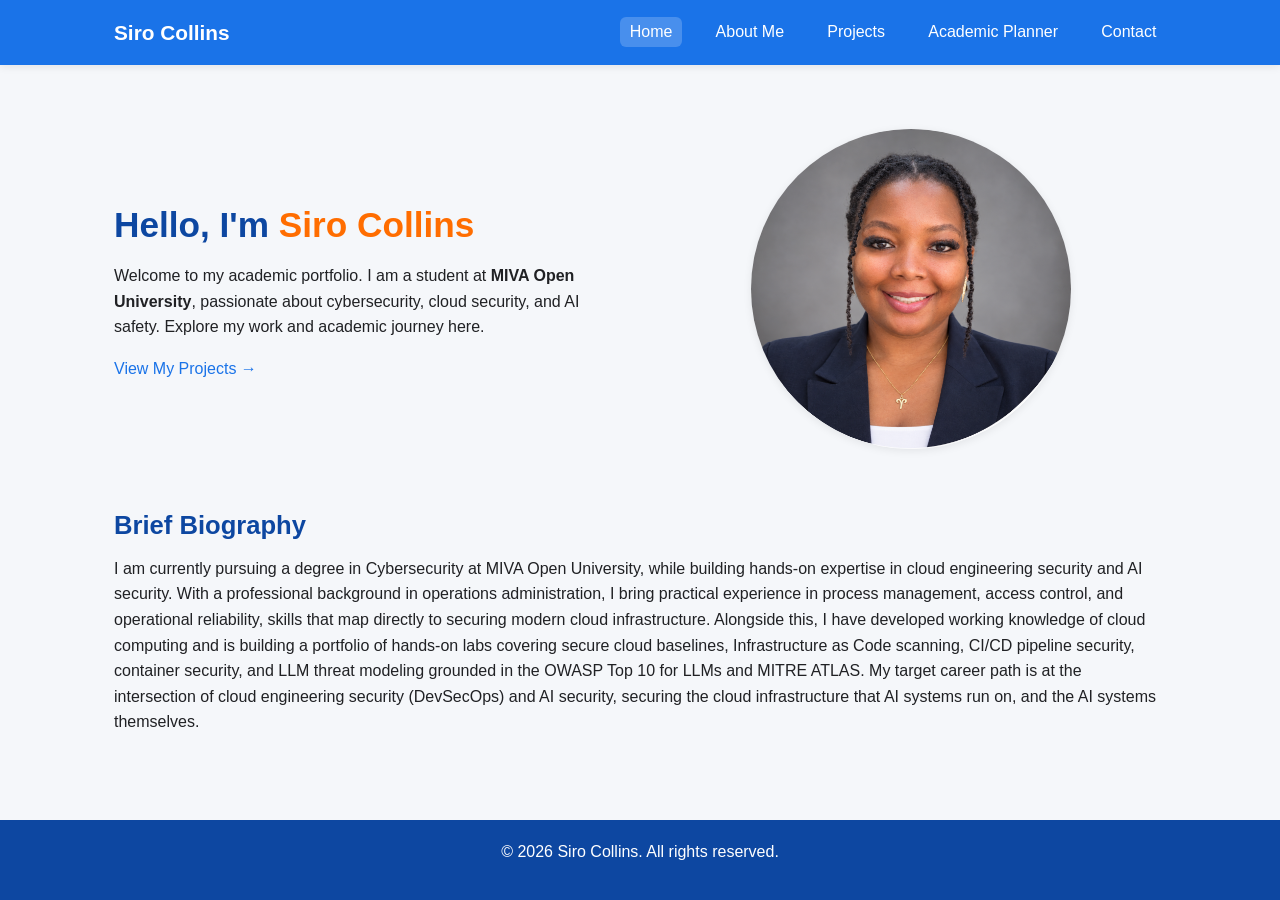
<file: index.html>
<!DOCTYPE html>
<html lang="en">
<head>
    <meta charset="UTF-8">
    <meta name="viewport" content="width=device-width, initial-scale=1.0">
    <title>Home | Siro Collins — Student Portfolio</title>
    <link rel="stylesheet" href="css/style.css">
</head>
<body>

    <!-- ===== Navigation ===== -->
    <header>
        <nav class="navbar">
            <div class="logo">Siro Collins</div>
            <ul class="nav-links">
                <li><a href="index.html" class="active">Home</a></li>
                <li><a href="about.html">About Me</a></li>
                <li><a href="projects.html">Projects</a></li>
                <li><a href="planner.html">Academic Planner</a></li>
                <li><a href="contact.html">Contact</a></li>
            </ul>
        </nav>
    </header>

    <!-- ===== Main Content ===== -->
    <main>

        <!-- Hero section: name + photo + welcome -->
        <section class="hero">
            <div class="hero-text">
                <h1>Hello, I'm <span>Siro Collins</span></h1>
                <p>
                    Welcome to my academic portfolio. I am a student at
                    <strong>MIVA Open University</strong>, passionate about cybersecurity, cloud security, and AI safety. Explore my work and academic journey here.
                </p>
                <a href="projects.html" class="btn">View My Projects →</a>
            </div>

            <div class="hero-photo">
                <!-- Replace with your own photo in /images/ -->
                <img src="images/profile.png" alt="Photograph of Siro Collins">
            </div>
        </section>

        <!-- Brief biography -->
        <section>
            <h2>Brief Biography</h2>
            <p>
                I am currently pursuing a degree in Cybersecurity at MIVA Open University, while building hands-on expertise in cloud engineering security and AI security.
With a professional background in operations administration, I bring practical experience in process management, access control, and operational reliability, skills that map directly to securing modern cloud infrastructure. Alongside this, I have developed working knowledge of cloud computing and is building a portfolio of hands-on labs covering secure cloud baselines, Infrastructure as Code scanning, CI/CD pipeline security, container security, and LLM threat modeling grounded in the OWASP Top 10 for LLMs and MITRE ATLAS.

My target career path is at the intersection of cloud engineering security (DevSecOps) and AI security, securing the cloud infrastructure that AI systems run on, and the AI systems themselves.

            </p>
        </section>

    </main>

    <!-- ===== Footer ===== -->
    <footer>
        <p>&copy; 2026 Siro Collins. All rights reserved.</p>
    </footer>

</body>
</html>
</file>
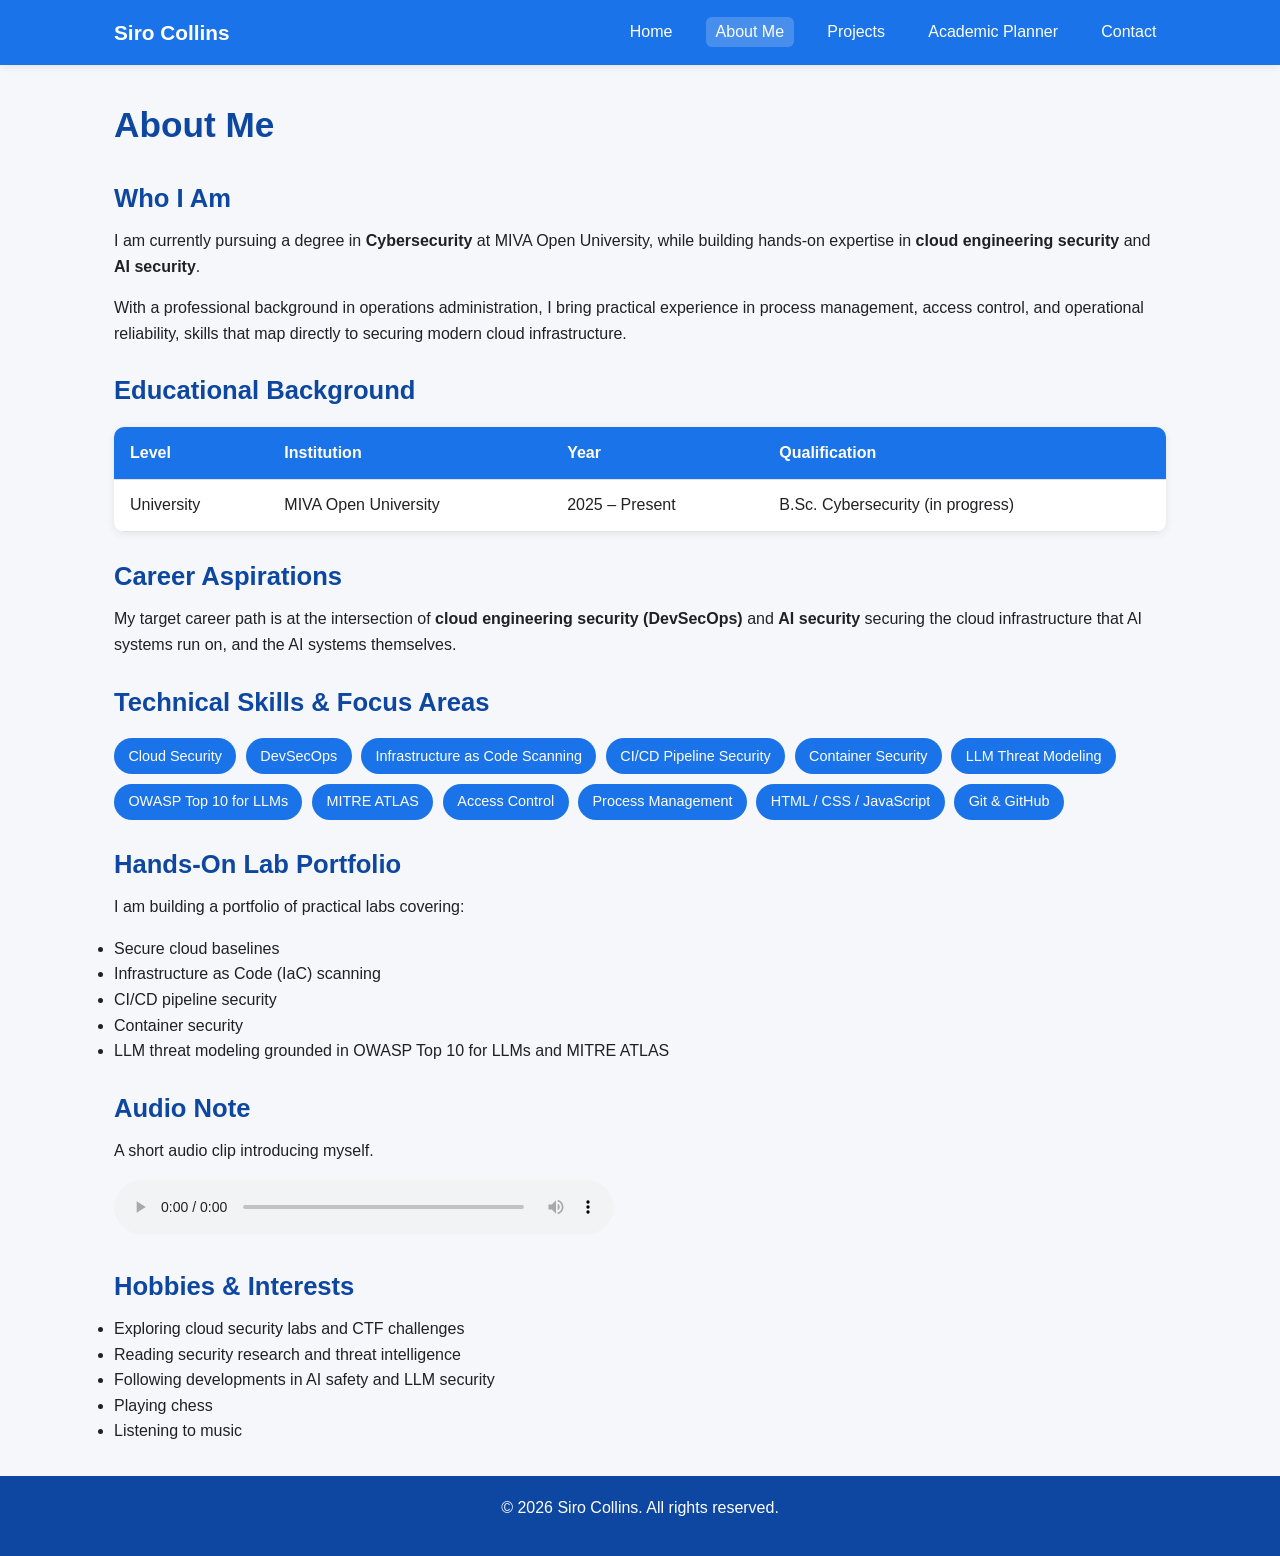
<file: about.html>
<!DOCTYPE html>
<html lang="en">
<head>
    <meta charset="UTF-8">
    <meta name="viewport" content="width=device-width, initial-scale=1.0">
    <title>About Me | Siro Collins</title>
    <link rel="stylesheet" href="css/style.css">
</head>
<body>

    <header>
        <nav class="navbar">
            <div class="logo">Siro Collins</div>
            <ul class="nav-links">
                <li><a href="index.html">Home</a></li>
                <li><a href="about.html" class="active">About Me</a></li>
                <li><a href="projects.html">Projects</a></li>
                <li><a href="planner.html">Academic Planner</a></li>
                <li><a href="contact.html">Contact</a></li>
            </ul>
        </nav>
    </header>

    <main>

        <h1>About Me</h1>

        <!-- Introduction -->
        <section>
            <h2>Who I Am</h2>
            <p>
                I am currently pursuing a degree in <strong>Cybersecurity</strong>
                at MIVA Open University, while building hands-on expertise in
                <strong>cloud engineering security</strong> and
                <strong>AI security</strong>.
            </p>
            <p>
                With a professional background in operations administration, I bring
                practical experience in process management, access control, and
                operational reliability, skills that map directly to securing
                modern cloud infrastructure.
            </p>
        </section>

        <!-- Educational background (TABLE requirement) -->
        <section>
            <h2>Educational Background</h2>
            <table>
                <thead>
                    <tr>
                        <th>Level</th>
                        <th>Institution</th>
                        <th>Year</th>
                        <th>Qualification</th>
                    </tr>
                </thead>
                <tbody>
                    <tr>
                        <td>University</td>
                        <td>MIVA Open University</td>
                        <td>2025 – Present</td>
                        <td>B.Sc. Cybersecurity (in progress)</td>
                    
                    </tr>
                </tbody>
            </table>
        </section>

        <!-- Career aspirations -->
        <section>
            <h2>Career Aspirations</h2>
            <p>
                My target career path is at the intersection of
                <strong>cloud engineering security (DevSecOps)</strong> and
                <strong>AI security</strong> securing the cloud infrastructure
                that AI systems run on, and the AI systems themselves.
            </p>
        </section>

        <!-- Technical skills (LIST requirement) -->
        <section>
            <h2>Technical Skills &amp; Focus Areas</h2>
            <ul class="skills-list">
                <li>Cloud Security</li>
                <li>DevSecOps</li>
                <li>Infrastructure as Code Scanning</li>
                <li>CI/CD Pipeline Security</li>
                <li>Container Security</li>
                <li>LLM Threat Modeling</li>
                <li>OWASP Top 10 for LLMs</li>
                <li>MITRE ATLAS</li>
                <li>Access Control</li>
                <li>Process Management</li>
                <li>HTML / CSS / JavaScript</li>
                <li>Git &amp; GitHub</li>
            </ul>
        </section>

        <!-- Hands-on lab portfolio -->
        <section>
            <h2>Hands-On Lab Portfolio</h2>
            <p>
                I am building a portfolio of practical labs covering:
            </p>
            <ul>
                <li>Secure cloud baselines</li>
                <li>Infrastructure as Code (IaC) scanning</li>
                <li>CI/CD pipeline security</li>
                <li>Container security</li>
                <li>LLM threat modeling grounded in OWASP Top 10 for LLMs and MITRE ATLAS</li>
            </ul>
        </section>

        <!-- Audio multimedia element -->
        <section>
            <h2>Audio Note</h2>
            <p>A short audio clip introducing myself.</p>
            <audio controls style="width: 100%; max-width: 500px;">
                <source src="images/intro.mp4" type="audio/mpeg">
                Your browser does not support the audio element.
            </audio>
        </section>

        <!-- Hobbies and interests -->
        <section>
            <h2>Hobbies &amp; Interests</h2>
            <ul>
                <li>Exploring cloud security labs and CTF challenges</li>
                <li>Reading security research and threat intelligence</li>
                <li>Following developments in AI safety and LLM security</li>
                <li>Playing chess</li>
                <li>Listening to music</li>
            </ul>
        </section>

    </main>

    <footer>
        <p>&copy; 2026 Siro Collins. All rights reserved.</p>
    </footer>

</body>
</html>
</file>
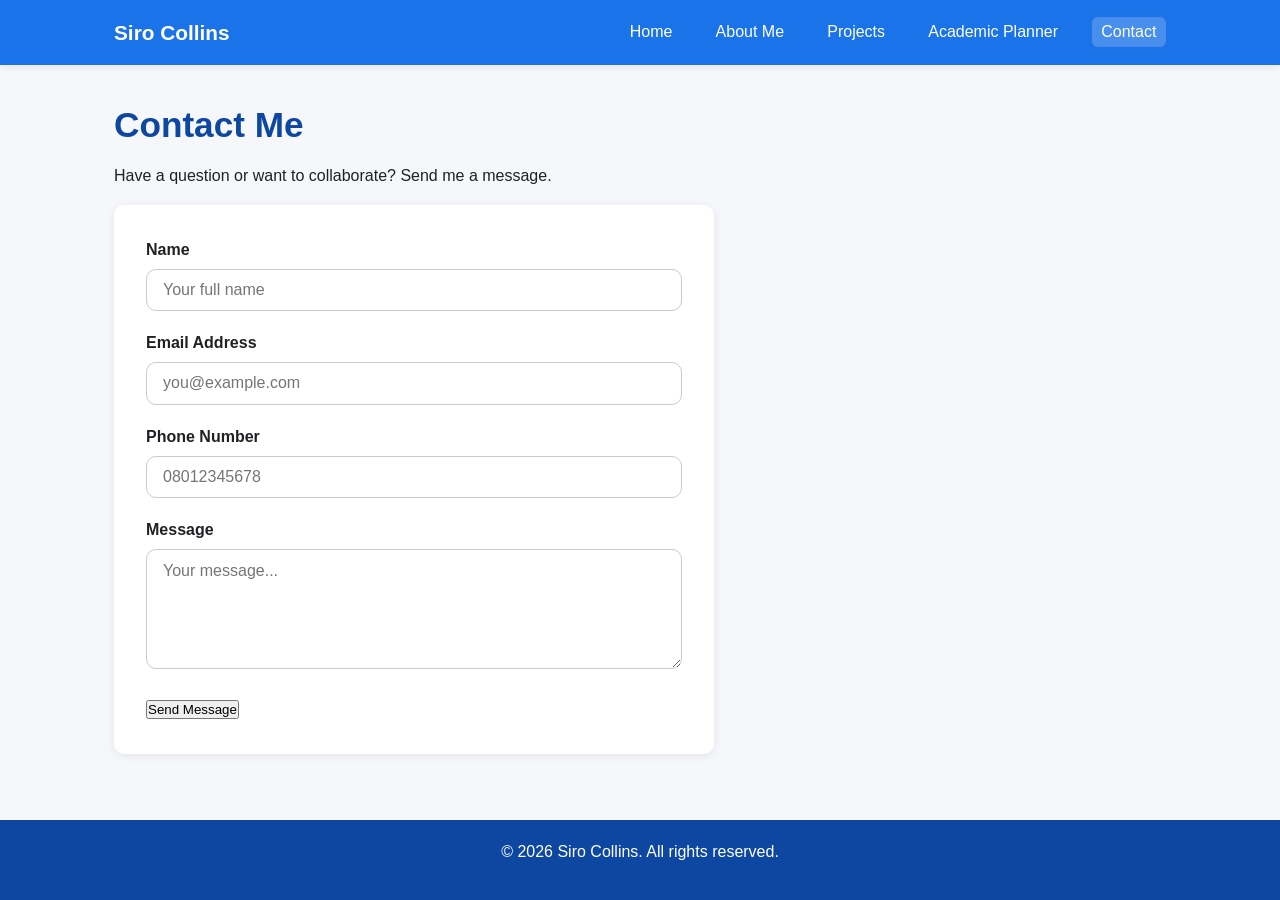
<file: contact.html>
<!DOCTYPE html>
<html lang="en">
<head>
    <meta charset="UTF-8">
    <meta name="viewport" content="width=device-width, initial-scale=1.0">
    <title>Contact | Siro Collins</title>
    <link rel="stylesheet" href="css/style.css">
</head>
<body>

    <header>
        <nav class="navbar">
            <div class="logo">Siro Collins</div>
            <ul class="nav-links">
                <li><a href="index.html">Home</a></li>
                <li><a href="about.html">About Me</a></li>
                <li><a href="projects.html">Projects</a></li>
                <li><a href="planner.html">Academic Planner</a></li>
                <li><a href="contact.html" class="active">Contact</a></li>
            </ul>
        </nav>
    </header>

    <main>

        <h1>Contact Me</h1>
        <p>Have a question or want to collaborate? Send me a message.</p>

        <form class="contact-form" id="contact-form" novalidate>

            <div class="form-group">
                <label for="name">Name</label>
                <input type="text" id="name" name="name" placeholder="Your full name">
                <span class="error-msg" id="name-error">Name cannot be empty.</span>
            </div>

            <div class="form-group">
                <label for="email">Email Address</label>
                <input type="email" id="email" name="email" placeholder="you@example.com">
                <span class="error-msg" id="email-error">Enter a valid email (e.g. name@example.com).</span>
            </div>

            <div class="form-group">
                <label for="phone">Phone Number</label>
                <input type="tel" id="phone" name="phone" placeholder="08012345678">
                <span class="error-msg" id="phone-error">Phone number must contain digits only.</span>
            </div>

            <div class="form-group">
                <label for="message">Message</label>
                <textarea id="message" name="message" placeholder="Your message..."></textarea>
                <span class="error-msg" id="message-error">Message cannot be empty.</span>
            </div>

            <button type="submit" class="btn">Send Message</button>

            <div class="success-msg" id="success-msg">
                Thank you! Your message has been sent successfully.
            </div>

        </form>

    </main>

    <footer>
        <p>&copy; 2026 Siro Collins. All rights reserved.</p>
    </footer>

    <script src="js/contact.js"></script>

</body>
</html>
</file>
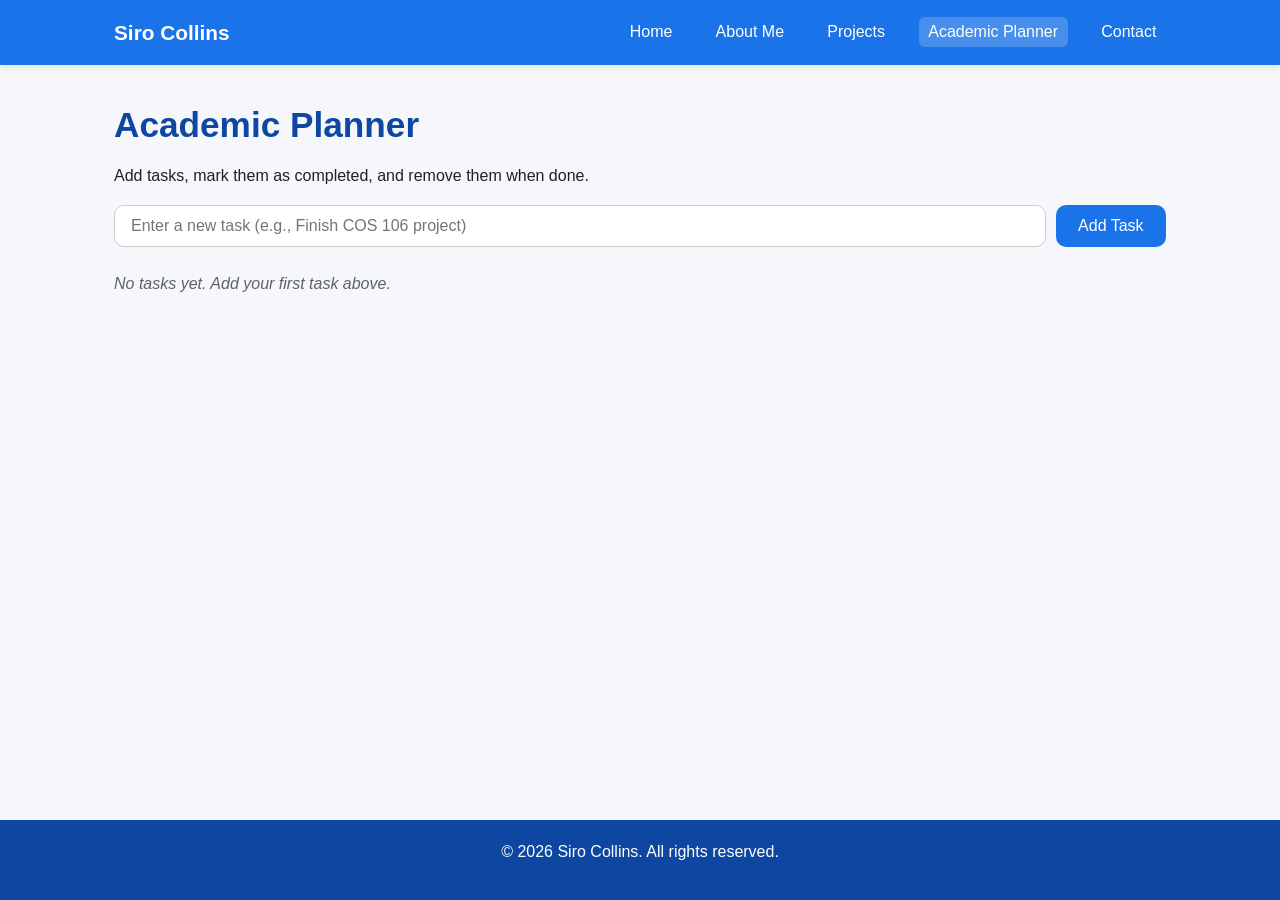
<file: planner.html>
<!DOCTYPE html>
<html lang="en">
<head>
    <meta charset="UTF-8">
    <meta name="viewport" content="width=device-width, initial-scale=1.0">
    <title>Academic Planner | Siro Collins</title>
    <link rel="stylesheet" href="css/style.css">
</head>
<body>

    <header>
        <nav class="navbar">
            <div class="logo">Siro Collins</div>
            <ul class="nav-links">
                <li><a href="index.html">Home</a></li>
                <li><a href="about.html">About Me</a></li>
                <li><a href="projects.html">Projects</a></li>
                <li><a href="planner.html" class="active">Academic Planner</a></li>
                <li><a href="contact.html">Contact</a></li>
            </ul>
        </nav>
    </header>

    <main>

        <h1>Academic Planner</h1>
        <p>Add tasks, mark them as completed, and remove them when done.</p>

        <!-- Input form -->
        <form class="planner-form" id="planner-form">
            <input
                type="text"
                id="task-input"
                placeholder="Enter a new task (e.g., Finish COS 106 project)"
                autocomplete="off">
            <button type="submit">Add Task</button>
        </form>

        <!-- Task list (populated by JS) -->
        <ul id="task-list"></ul>

        <p id="empty-msg" style="color: var(--muted); font-style: italic;">
            No tasks yet. Add your first task above.
        </p>

    </main>

    <footer>
        <p>&copy; 2026 Siro Collins. All rights reserved.</p>
    </footer>

    <!-- Link the JavaScript file -->
    <script src="js/planner.js"></script>

</body>
</html>
</file>
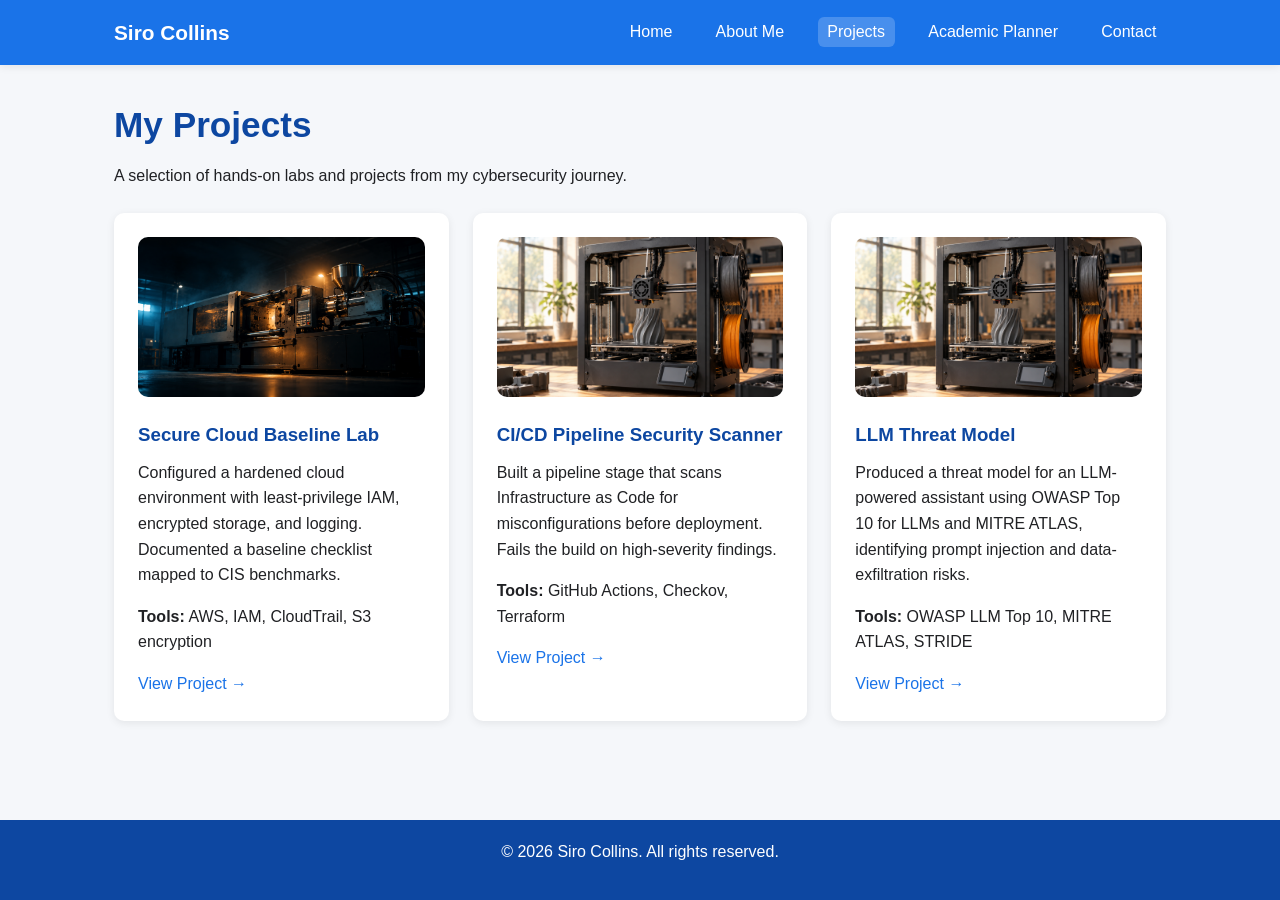
<file: projects.html>
<!DOCTYPE html>
<html lang="en">
<head>
    <meta charset="UTF-8">
    <meta name="viewport" content="width=device-width, initial-scale=1.0">
    <title>Projects | Siro Collins</title>
    <link rel="stylesheet" href="css/style.css">
</head>
<body>

    <header>
        <nav class="navbar">
            <div class="logo">Siro Collins</div>
            <ul class="nav-links">
                <li><a href="index.html">Home</a></li>
                <li><a href="about.html">About Me</a></li>
                <li><a href="projects.html" class="active">Projects</a></li>
                <li><a href="planner.html">Academic Planner</a></li>
                <li><a href="contact.html">Contact</a></li>
            </ul>
        </nav>
    </header>

    <main>

        <h1>My Projects</h1>
        <p>A selection of hands-on labs and projects from my cybersecurity journey.</p>

        <div class="card-grid">

            <!-- Project 1 -->
            <article class="card">
                <img src="images/project1.png" alt="Screenshot of cloud security baseline lab">
                <h3>Secure Cloud Baseline Lab</h3>
                <p>
                    Configured a hardened cloud environment with least-privilege
                    IAM, encrypted storage, and logging. Documented a baseline
                    checklist mapped to CIS benchmarks.
                </p>
                <p><strong>Tools:</strong> AWS, IAM, CloudTrail, S3 encryption</p>
                <a href="<a href="https://github.com/siro-devops" class="btn" target="_blank">View Project →</a>
            </article>

            <!-- Project 2 -->
            <article class="card">
                <img src="images/project2.png" alt="Screenshot of CI/CD pipeline security scanner">
                <h3>CI/CD Pipeline Security Scanner</h3>
                <p>
                    Built a pipeline stage that scans Infrastructure as Code for
                    misconfigurations before deployment. Fails the build on
                    high-severity findings.
                </p>
                <p><strong>Tools:</strong> GitHub Actions, Checkov, Terraform</p>
                <a href="<a href="https://github.com/siro-devops" class="btn" target="_blank">View Project →</a>
            </article>

            <!-- Project 3 -->
            <article class="card">
                <img src="images/project3.png" alt="Screenshot of LLM threat model report">
                <h3>LLM Threat Model</h3>
                <p>
                    Produced a threat model for an LLM-powered assistant using
                    OWASP Top 10 for LLMs and MITRE ATLAS, identifying prompt
                    injection and data-exfiltration risks.
                </p>
                <p><strong>Tools:</strong> OWASP LLM Top 10, MITRE ATLAS, STRIDE</p>
                <a href="<a href="https://github.com/siro-devops" class="btn" target="_blank">View Project →</a>
            </article>

        </div>

    </main>

    <footer>
        <p>&copy; 2026 Siro Collins. All rights reserved.</p>
    </footer>

</body>
</html>
</file>
<file: css/style.css>
/* ============================================
   COS 106 Term Project — Global Stylesheet
   Responsive Student Portfolio
   ============================================ */

/* ---------- CSS Variables (consistent colour scheme) ---------- */
:root {
    --primary: #1a73e8;        /* blue */
    --primary-dark: #0d47a1;
    --accent: #ff6d00;         /* orange */
    --bg: #f5f7fa;
    --text: #202124;
    --muted: #5f6368;
    --white: #ffffff;
    --shadow: 0 2px 8px rgba(0,0,0,0.08);
    --radius: 10px;
}

/* ---------- Reset & Base ---------- */
* {
    margin: 0;
    padding: 0;
    box-sizing: border-box;
}

body {
    font-family: 'Segoe UI', Tahoma, Arial, sans-serif;
    background: var(--bg);
    color: var(--text);
    line-height: 1.6;
    min-height: 100vh;
    display: flex;
    flex-direction: column;
}

main {
    flex: 1;
    max-width: 1100px;
    margin: 0 auto;
    padding: 2rem 1.5rem;
    width: 100%;
}

h1, h2, h3 { color: var(--primary-dark); margin-bottom: 0.6rem; }
h1 { font-size: 2.2rem; }
h2 { font-size: 1.6rem; margin-top: 1.5rem; }
p  { margin-bottom: 1rem; }
a  { color: var(--primary); text-decoration: none; transition: color 0.3s; }
a:hover { color: var(--accent); }

img { max-width: 100%; height: auto; border-radius: var(--radius); }

/* ---------- Navigation (Flexbox) ---------- */
header {
    background: var(--primary);
    box-shadow: var(--shadow);
    position: sticky;
    top: 0;
    z-index: 100;
}

.navbar {
    max-width: 1100px;
    margin: 0 auto;
    display: flex;
    justify-content: space-between;
    align-items: center;
    padding: 1rem 1.5rem;
    flex-wrap: wrap;
}

.navbar .logo {
    color: var(--white);
    font-size: 1.3rem;
    font-weight: bold;
}

.nav-links {
    list-style: none;
    display: flex;
    gap: 1.5rem;
}

.nav-links a {
    color: var(--white);
    padding: 0.4rem 0.6rem;
    border-radius: 6px;
    transition: background 0.3s;
}

.nav-links a:hover,
.nav-links a.active {
    background: rgba(255,255,255,0.2);
}

/* ---------- Hero / Homepage ---------- */
.hero {
    display: grid;
    grid-template-columns: 1fr 1fr;
    gap: 2rem;
    align-items: center;
    padding: 2rem 0;
}

.hero-text h1 span { color: var(--accent); }

.hero-photo img {
    width: 100%;
    max-width: 320px;
    border-radius: 50%;
    box-shadow: var(--shadow);
    display: block;
    margin: 0 auto;
    animation: float 4s ease-in-out infinite;
}

@keyframes float {
    0%, 100% { transform: translateY(0); }
    50%      { transform: translateY(-12px); }
}

/* ---------- Cards (used on About / Projects) ---------- */
.card-grid {
    display: grid;
    grid-template-columns: repeat(auto-fit, minmax(260px, 1fr));
    gap: 1.5rem;
    margin: 1.5rem 0;
}

.card {
    background: var(--white);
    border-radius: var(--radius);
    padding: 1.5rem;
    box-shadow: var(--shadow);
    transition: transform 0.3s, box-shadow 0.3s;
}

.card:hover {
    transform: translateY(-6px);
    box-shadow: 0 8px 20px rgba(0,0,0,0.12);
}

.card img {
    width: 100%;
    height: 160px;
    object-fit: cover;
    margin-bottom: 1rem;
}

/* ---------- Skills list (About page) ---------- */
.skills-list {
    display: flex;
    flex-wrap: wrap;
    gap: 0.6rem;
    list-style: none;
    margin: 1rem 0;
}

.skills-list li {
    background: var(--primary);
    color: var(--white);
    padding: 0.4rem 0.9rem;
    border-radius: 20px;
    font-size: 0.9rem;
}

/* ---------- Academic Planner ---------- */
.planner-form {
    display: flex;
    gap: 0.6rem;
    margin-bottom: 1.5rem;
    flex-wrap: wrap;
}

.planner-form input {
    flex: 1;
    min-width: 220px;
    padding: 0.7rem 1rem;
    border: 1px solid #ccc;
    border-radius: var(--radius);
    font-size: 1rem;
}

.planner-form button {
    padding: 0.7rem 1.4rem;
    background: var(--primary);
    color: var(--white);
    border: none;
    border-radius: var(--radius);
    cursor: pointer;
    font-size: 1rem;
    transition: background 0.3s;
}

.planner-form button:hover { background: var(--primary-dark); }

#task-list {
    list-style: none;
}

#task-list li {
    display: flex;
    justify-content: space-between;
    align-items: center;
    background: var(--white);
    padding: 0.8rem 1rem;
    margin-bottom: 0.6rem;
    border-radius: var(--radius);
    box-shadow: var(--shadow);
    animation: slideIn 0.3s ease;
}

@keyframes slideIn {
    from { opacity: 0; transform: translateX(-15px); }
    to   { opacity: 1; transform: translateX(0); }
}

#task-list li.completed .task-text {
    text-decoration: line-through;
    color: var(--muted);
}

.task-actions button {
    background: none;
    border: none;
    cursor: pointer;
    font-size: 1.1rem;
    margin-left: 0.5rem;
}

/* ---------- Contact Form ---------- */
.contact-form {
    background: var(--white);
    padding: 2rem;
    border-radius: var(--radius);
    box-shadow: var(--shadow);
    max-width: 600px;
}

.form-group {
    margin-bottom: 1.2rem;
}

.form-group label {
    display: block;
    margin-bottom: 0.4rem;
    font-weight: 600;
}

.form-group input,
.form-group textarea {
    width: 100%;
    padding: 0.7rem 1rem;
    border: 1px solid #ccc;
    border-radius: var(--radius);
    font-size: 1rem;
    font-family: inherit;
}

.form-group textarea { min-height: 120px; resize: vertical; }

.form-group input:focus,
.form-group textarea:focus {
    outline: none;
    border-color: var(--primary);
    box-shadow: 0 0 0 3px rgba(26,115,232,0.15);
}

.error-msg {
    color: #d32f2f;
    font-size: 0.85rem;
    margin-top: 0.3rem;
    display: none;
}

.error-msg.show { display: block; }

.success-msg {
    color: #2e7d32;
    background: #e8f5e9;
    padding: 1rem;
    border-radius: var(--radius);
    margin-top: 1rem;
    display: none;
}

.success-msg.show { display: block; }

/* ---------- Table (About page — educational background) ---------- */
table {
    width: 100%;
    border-collapse: collapse;
    margin: 1rem 0;
    background: var(--white);
    box-shadow: var(--shadow);
    border-radius: var(--radius);
    overflow: hidden;
}

th, td {
    padding: 0.8rem 1rem;
    text-align: left;
    border-bottom: 1px solid #e0e0e0;
}

th {
    background: var(--primary);
    color: var(--white);
}

/* ---------- Footer ---------- */
footer {
    background: var(--primary-dark);
    color: var(--white);
    text-align: center;
    padding: 1.2rem;
    margin-top: auto;
}

/* ---------- Responsive (mobile-friendly) ---------- */
@media (max-width: 768px) {
    .hero {
        grid-template-columns: 1fr;
        text-align: center;
    }

    .nav-links {
        width: 100%;
        justify-content: center;
        margin-top: 0.8rem;
        flex-wrap: wrap;
        gap: 0.8rem;
    }

    h1 { font-size: 1.7rem; }
    main { padding: 1.2rem 1rem; }
}
</file>
